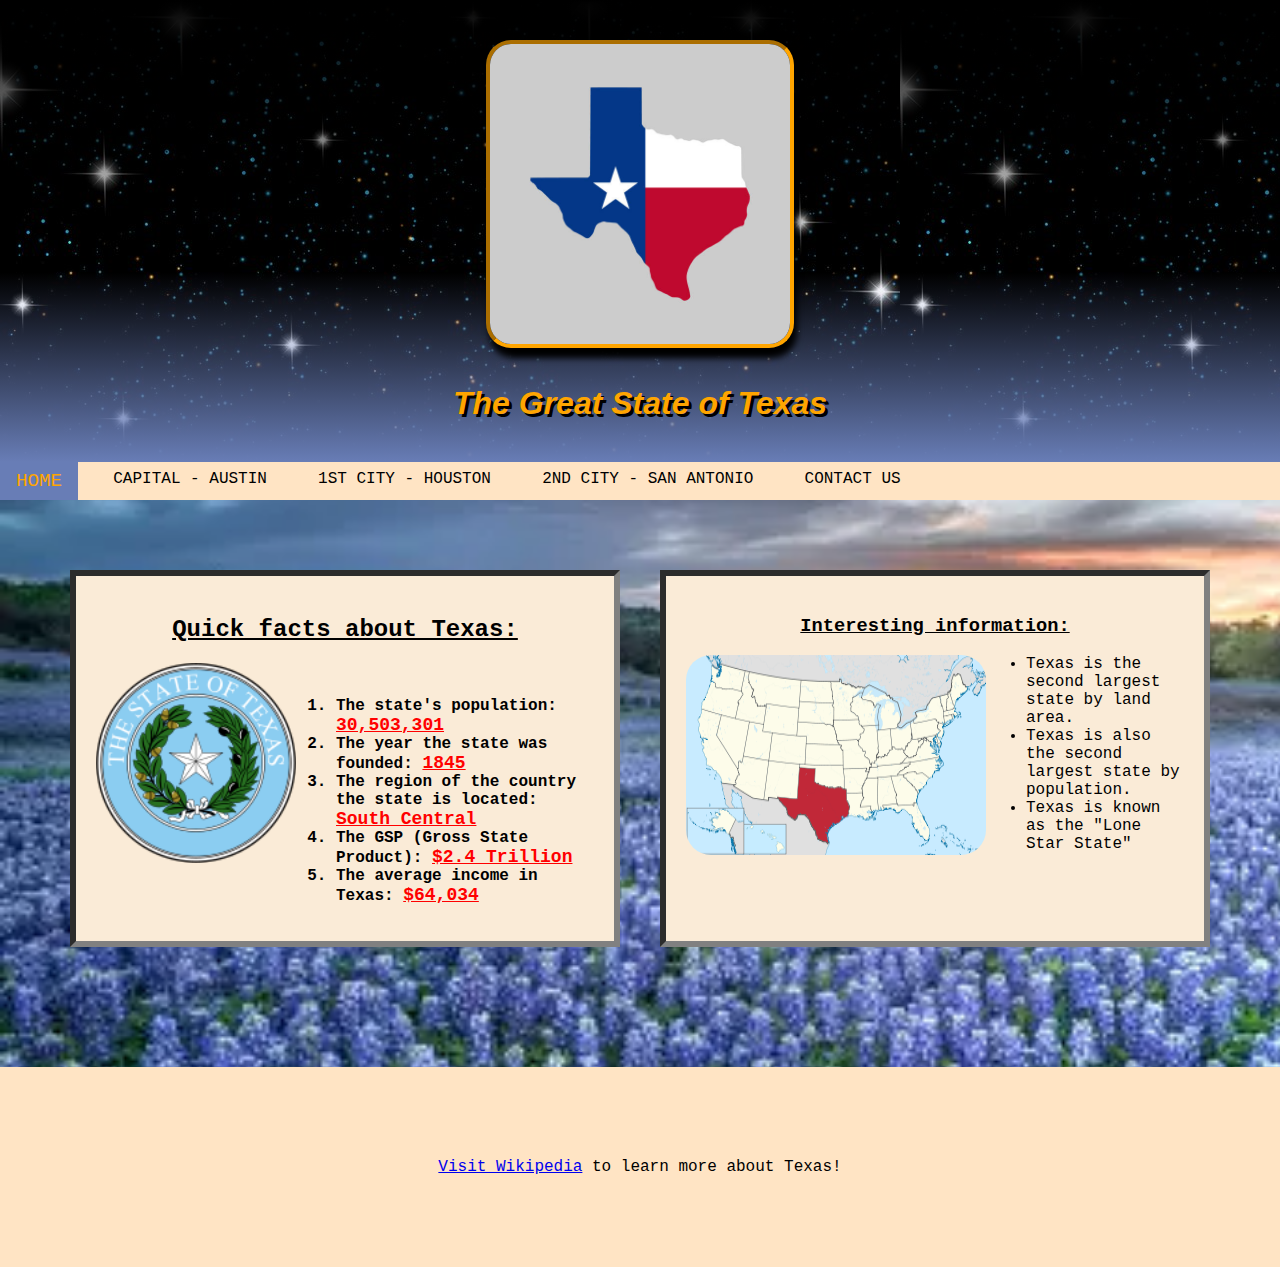
<file: index.html>
<!DOCTYPE html>
<html lang="en">
    <head>
        <meta charset="UTF-8">
        <title>
            Homepage - The Great State of Texas
        </title>
        <link rel="stylesheet" href="styles.css">
    </head>
    <body>
        
        <header>
            
            <img class="mainimg" alt="State of Texas Logo" src="texas.jpg">
            <br>

            The Great State of Texas

            
        </header>
        
        <nav>
            <ul>
                <li><a class="active" href="index.html">Home</a> &nbsp;</li>
                <li><a href="Austin.html">Capital - Austin</a> &nbsp;</li>
                <li><a href="Houston.html">1st City - Houston</a> &nbsp;</li>
                <li><a href="SanAntonio.html">2nd City - San Antonio</a> &nbsp;</li>
                <li><a href="Contact.html">Contact Us</a></li>
            </ul>
        </nav>
        <!-- Main content of page starts here -->
        <main>
            <section>
                <h2>Quick facts about Texas:</h2>
                <img src="Seal_of_Texas.svg.png" alt="Seal_of_Texas"><br>
            <ol>
                    <li>The state's population: <span>30,503,301</span></li>
                    <li>The year the state was founded: <span>1845</span></li>
                    <li>The region of the country the state is located: <span>South Central</span></li>
                    <li>The GSP (Gross State Product): <span>$2.4 Trillion</span> </li>
                    <li>The average income in Texas: <span>$64,034</span></li>
                </ol>
                
            </section>
            <aside>
                <h3>Interesting information:</h3>
                <img style="float: left;" src="300px-Texas_in_United_States.svg.png" alt="Location of Texas within United States">
                <ul>
                    <li>Texas is the second largest state by land area. </li>
                    <li>Texas is also the second largest state by population.</li>
                    <li>Texas is known as the "Lone Star State"</li>
                </ul>
    
            </aside>
        </main>
        
        
        <footer>
            <a target="blank" href="https://en.wikipedia.org/wiki/Texas">Visit Wikipedia</a> to learn more about Texas!
        </footer>
    </body>
</html>
</file>
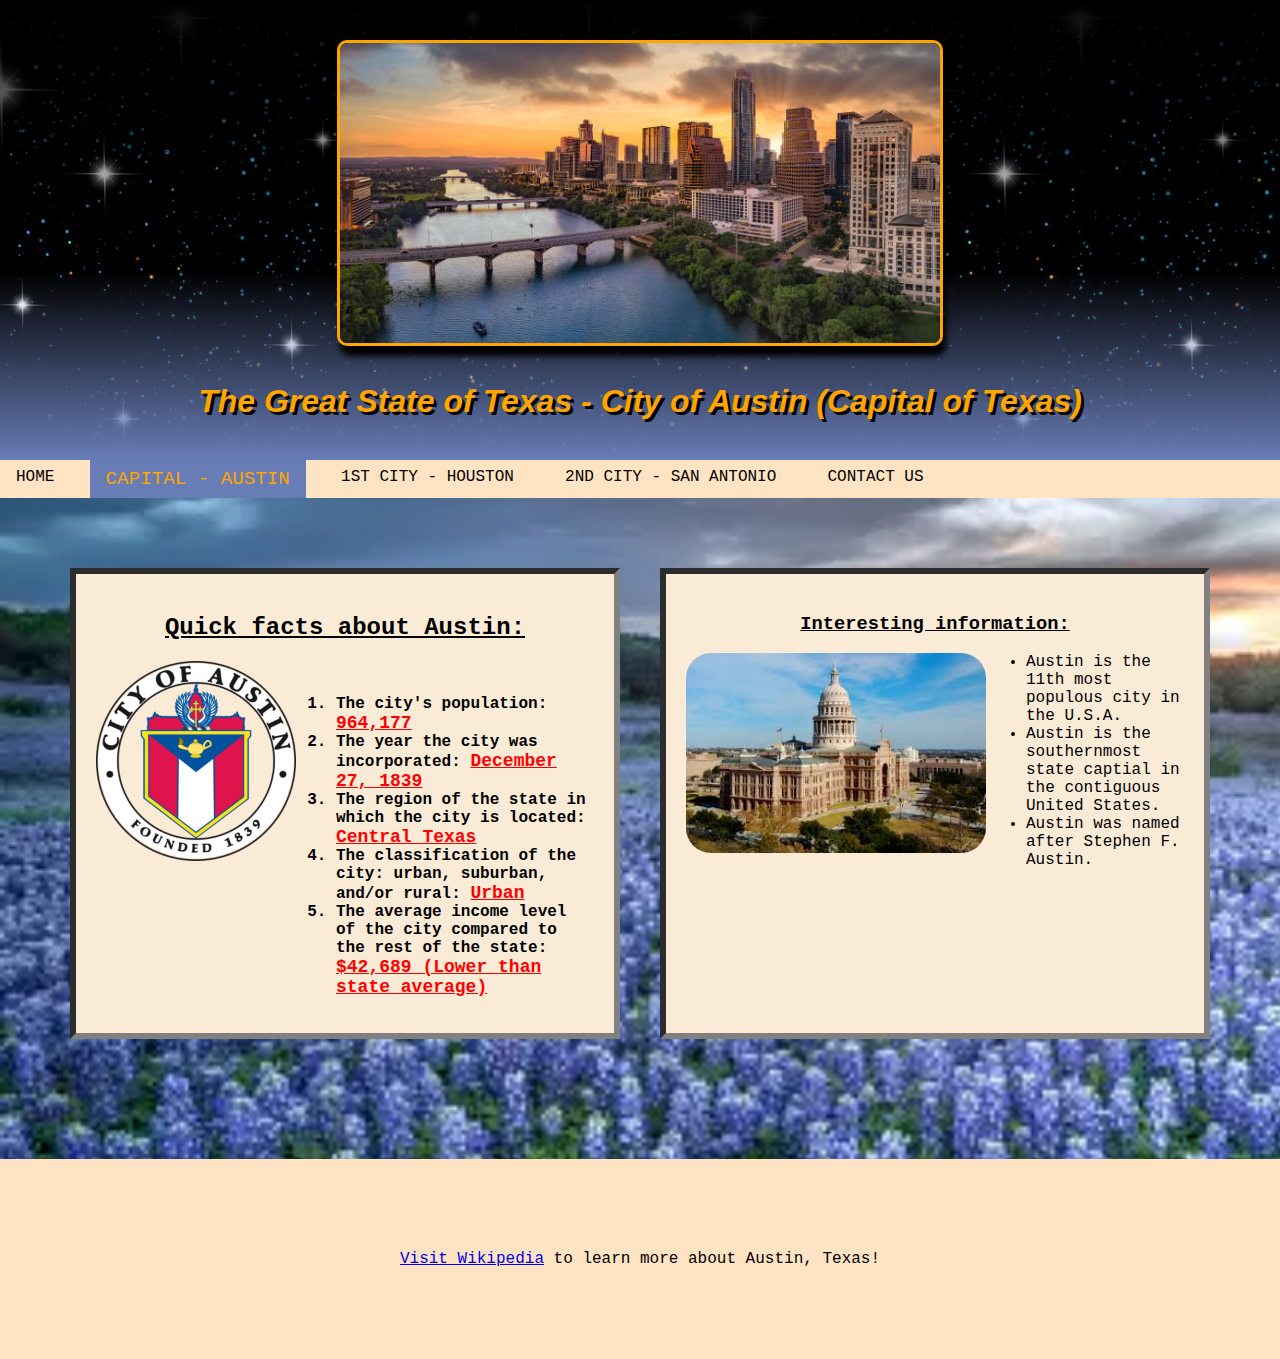
<file: Austin.html>
<!DOCTYPE html>
<html lang="en">
    <head>
        <meta charset="UTF-8">
        <title>
            Capital of Texas - City of Austin
        </title>
        <link rel="stylesheet" href="styles.css">
    </head>
    <body>
        <header>
            <img class="mainimg2" alt="Image of downtown Austin" src="austin.jpg"><br>
            The Great State of Texas - City of Austin (Capital of Texas)
        </header>
        <nav>
            <ul>
                <li><a href="index.html">Home</a> &nbsp;</li>
                <li><a class="active" href="Austin.html">Capital - Austin</a> &nbsp;</li>
                <li><a href="Houston.html">1st City - Houston</a> &nbsp;</li>
                <li><a href="SanAntonio.html">2nd City - San Antonio</a> &nbsp;</li>
                <li><a href="Contact.html">Contact Us</a></li>
            </ul>
        </nav>
        
        <!--Main content of page starts here -->
        <main>
            <section>
                <h2>Quick facts about Austin:</h2>
                <img style="float: left;" src="seal_of_austin" alt="seal_of_Austin"><br>
                <ol>
                    <li>The city's population: <span>964,177</span></li>
                    <li>The year the city was incorporated: <span>December 27, 1839 </li>
                    <li>The region of the state in which the city is located: <span>Central Texas</span></li>
                    <li>The classification of the city: urban, suburban, and/or rural: <span>Urban</span></li>
                    <li>The average income level of the city compared to the rest of the state: <span>$42,689 (Lower than state average)</span></li>
                </ol>
                
            </section>
            <aside>
                <h3>Interesting information:</h3> 
                <img style="float: left;" src="capitalbuildingaustin.jpeg" alt="placeholder">
                <ul>
                    <li>Austin is the 11th most populous city in the U.S.A.</li>
                    <li>Austin is the southernmost state captial in the contiguous United States.</li>
                    <li>Austin was named after Stephen F. Austin.</li>
                </ul>
    
            </aside>
        </main>

       
        <footer>
            <a target="blank" href="https://en.wikipedia.org/wiki/Austin,_Texas">Visit Wikipedia</a> to learn more about Austin, Texas!
        </footer>
    </body>
</html>
</file>
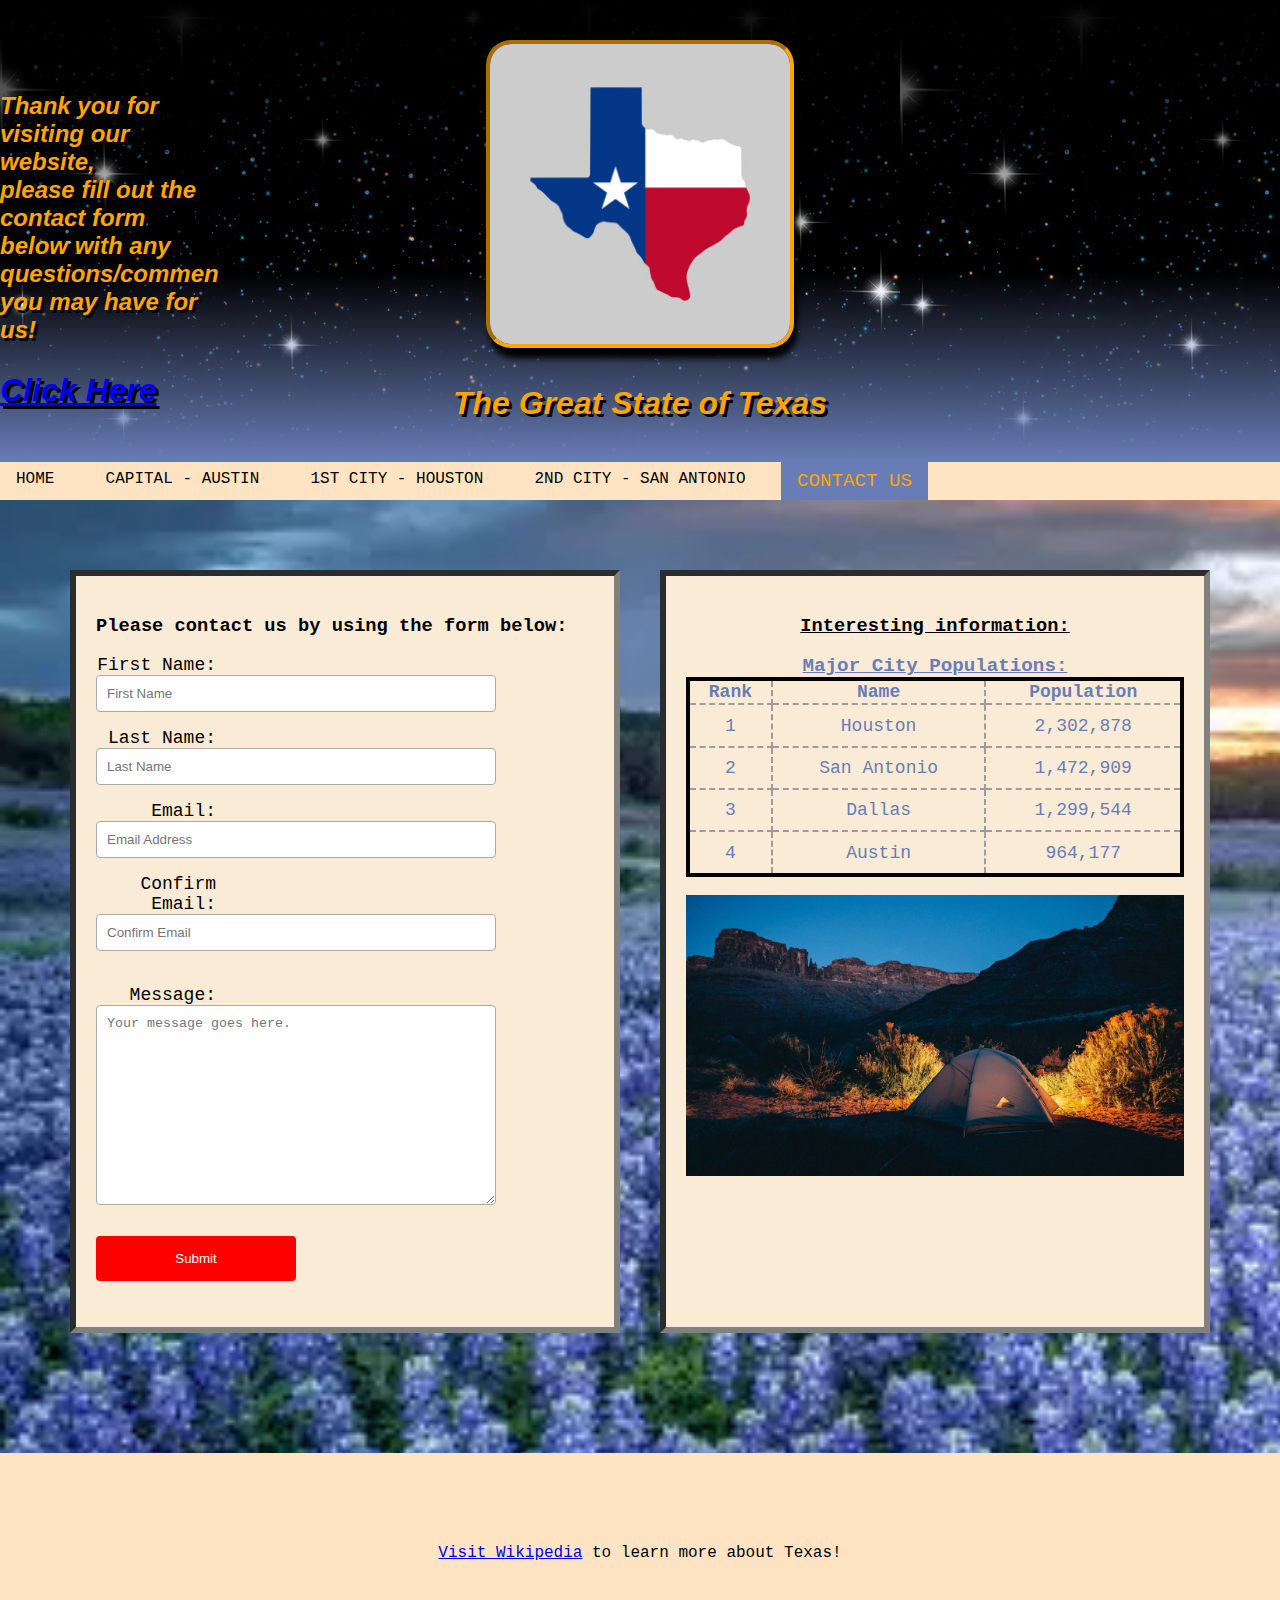
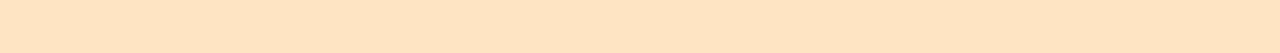
<file: Contact.html>
<!DOCTYPE html>
<html lang="en">
    <head>
        <meta charset="UTF-8">
        <title>
            Contact Us - The Great State of Texas
        </title>
        <link rel="stylesheet" href="styles.css">
    </head>
    <body>
        <header>
            <img class="mainimg" src="texas.jpg" alt="State of Texas logo"><br>
            The Great State of Texas
            <div id="headerdiv">
                Thank you for visiting our website,<br> please fill out the contact form below with any questions/comments you may have for us!<br><br>
                <a href="#contactsection" style="font-size: xx-large;">Click Here</a>
                
            </div>
        </header>
        
        <nav>
            <ul>
                <li><a href="index.html">Home</a> &nbsp;</li>
                <li><a href="Austin.html">Capital - Austin</a> &nbsp;</li>
                <li><a href="Houston.html">1st City - Houston</a> &nbsp;</li>
                <li><a href="SanAntonio.html">2nd City - San Antonio</a> &nbsp;</li>
                <li><a class="active" href="Contact.html">Contact Us</a></li>
            </ul>
        </nav>
        <!--Main content of page starts here -->
        <main>
            <section id="contactsection">
                <h3>Please contact us by using the form below:</h3>
                <form action="file:///C:/Users/Chase/OneDrive/Desktop/Western%20Governer's%20University/D2777FrontEndWebDev/frontendwebdevd277/Contact.html" method="post">
                    <p>
                        <label for="first">First Name:</label>
                        <input type="text" name="first" id="first" placeholder="First Name">
                    </p>
                    <p>
                        <label for="last">Last Name:</label>
                        <input type="text" name="last" id="last" placeholder="Last Name">
                    </p>
                    <p>
                        <label for="email">Email:</label>
                        <input type="email" name="email" id="email" placeholder="Email Address">
                    </p>
                    <p>
                        <label for="confirmemail">Confirm Email:</label>
                       <input type="email" name="confirmemail" id="confirmemail" placeholder="Confirm Email">
                       <label id="note"></label>
                    </p>
                    <p>
                        <label for="message">Message:</label>
                        <textarea name="message" id="message" placeholder="Your message goes here."></textarea>

                    </p>
                    <p>
                        <input type="submit" title="Submit" id="submit" disabled>
                        
                            
                    </p>
            
                </form>
                
            </section>
            <aside>
                <h3>Interesting information:</h3>
                <table style="float: left;" id="poptable">
                    <caption>Major City Populations:</caption>
                    <thead>
                        <tr>
                            <th>Rank</th>
                            <th>Name</th>
                            <th>Population</th>  
                        </tr>
                    </thead>
                    <tr>
                        <td>1</td>
                        <td>Houston</td>
                        <td>2,302,878</td>
                    </tr>
                    <tr>
                        
                        <td>2</td>
                        <td>San Antonio</td>
                        <td>1,472,909</td>
                    </tr>
                    <tr>
                        
                        <td>3</td>
                        <td>Dallas</td>
                        <td>1,299,544</td>
                    </tr>
                    <tr>
                        
                        <td>4</td>
                        <td>Austin</td>
                        <td>964,177</td>
                    </tr>
                </table>
                <br>
                &nbsp;
                <img alt="texas camping" src="052720_spec_tentcampingjpg.jpeg" id="contactphoto">
                
                
    
            </aside>
        </main>
        <footer>
            
            <a target="blank" href="https://en.wikipedia.org/wiki/Texas">Visit Wikipedia</a> to learn more about Texas!
        </footer>
        <script type="text/javascript">
            
            
            const confirmemail = document.getElementById("confirmemail");
            const email = document.getElementById("email");
            const note = document.getElementById("note");
            const submit = document.getElementById("submit");
            
            confirmemail.addEventListener("input", myFunc);
            email.addEventListener("input", myFunc);

            function myFunc(){
                if(confirmemail.value == email.value){
                note.innerHTML = "emails match.";
                note.setAttribute("class", "green");
                submit.disabled = false;   
                }else{
                note.innerHTML = "emails must match!";
                note.setAttribute("class", "red");
                submit.disabled = true;
                } 
            }

           

            
        </script>
    </body>
</html>
</file>
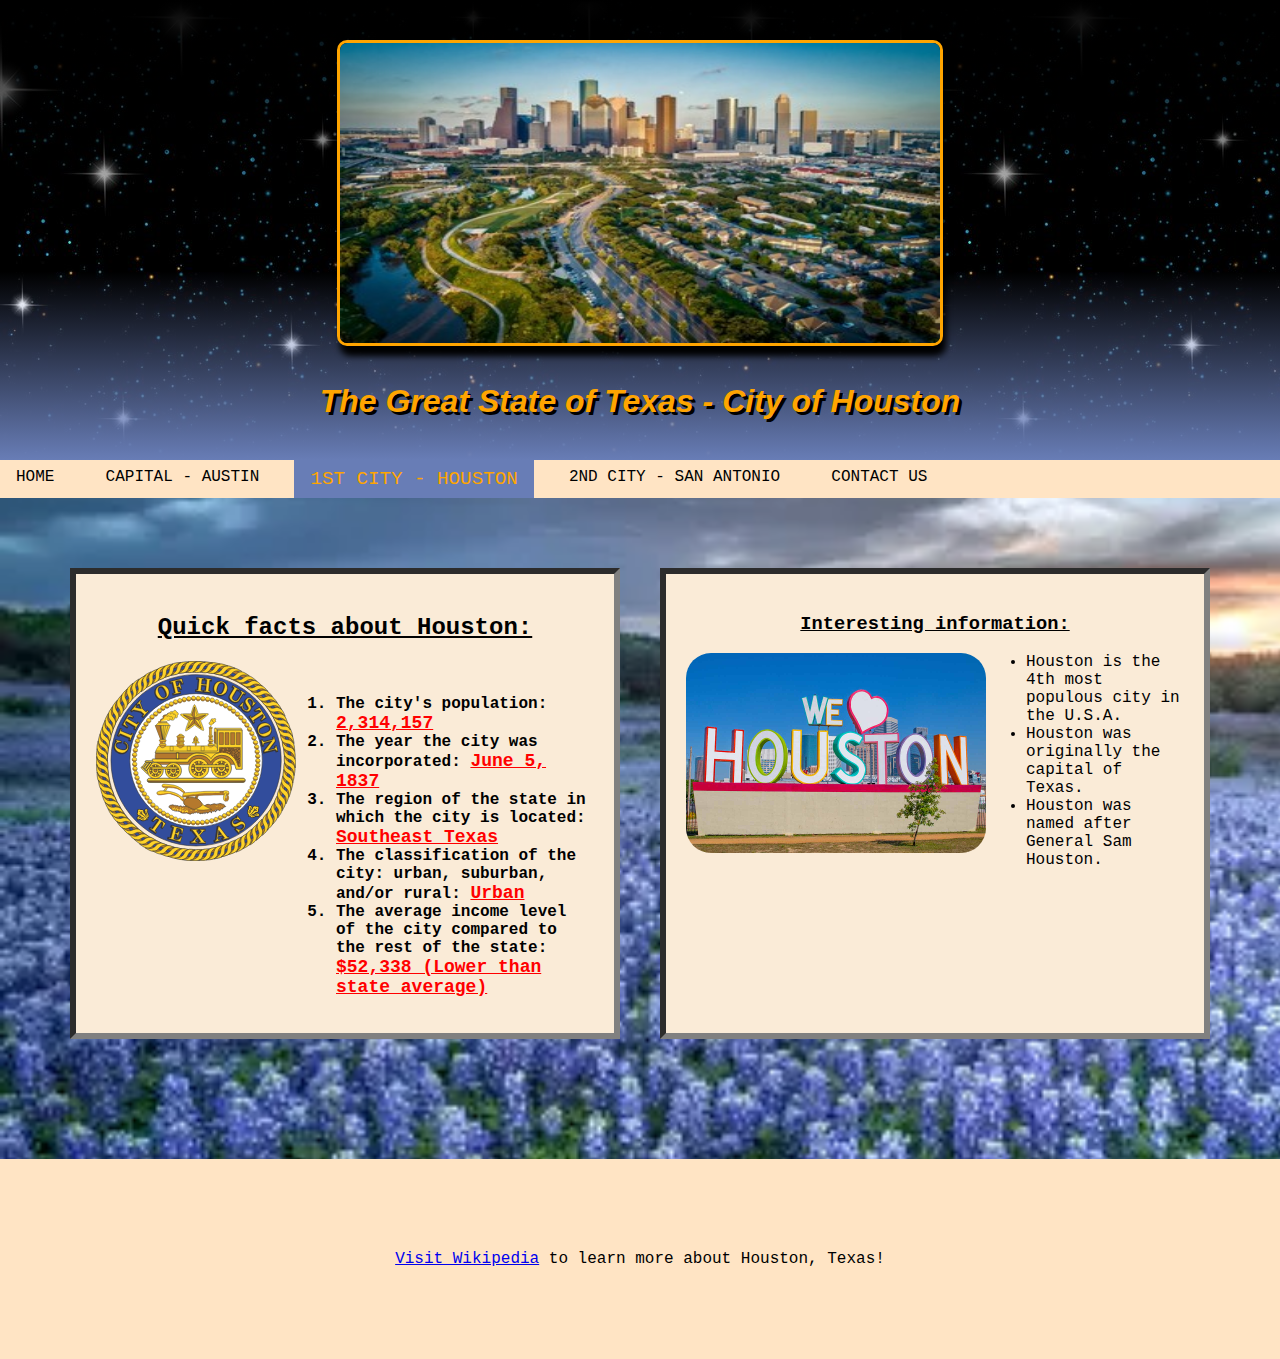
<file: Houston.html>
<!DOCTYPE html>
<html lang="en">
    <head>
        <meta charset="UTF-8">
        <title>
            Biggest City in Texas - Houston
        </title>
        <link rel="stylesheet" href="styles.css">
    </head>
    <body>
        <header>
            <img class="mainimg2" src="houston.jpeg" alt="Image of downtown Houston"><br>
            The Great State of Texas - City of Houston
        </header>
        
        <nav>
            <ul>
                <li><a  href="index.html">Home</a> &nbsp;</li>
                <li><a href="Austin.html">Capital - Austin</a> &nbsp;</li>
                <li><a class="active" href="Houston.html">1st City - Houston</a> &nbsp;</li>
                <li><a href="SanAntonio.html">2nd City - San Antonio</a> &nbsp;</li>
                <li><a href="Contact.html">Contact Us</a></li>
            </ul>
        </nav>
        <!--Main content of page starts here -->
        <main>
            <section>
                <h2>Quick facts about Houston:</h2>
                <img style="float: left;" src="Seal_of_Houston,_Texas.svg"><br>
                <ol>
                    <li>The city's population: <span>2,314,157</span></li>
                    <li>The year the city was incorporated: <span>June 5, 1837</span></li>
                    <li>The region of the state in which the city is located: <span>Southeast Texas</span></li>
                    <li>The classification of the city: urban, suburban, and/or rural: <span>Urban</span></li>
                    <li>The average income level of the city compared to the rest of the state: <span>$52,338 (Lower than state average)</span></li>
                </ol>
                
            </section>
            <aside>
                <h3>Interesting information:</h3>
                <img style="float: left;" src="landmarks-in-houston.jpg">
                <ul>
                    <li>Houston is the 4th most populous city in the U.S.A.</li>
                    <li>Houston was originally the capital of Texas.</li>
                    <li>Houston was named after General Sam Houston.</li>
                </ul>
    
            </aside>
        </main>
        <footer>
            <a target="blank" href="https://en.wikipedia.org/wiki/Houston">Visit Wikipedia</a> to learn more about Houston, Texas!
        </footer>
    </body>
</html>
</file>
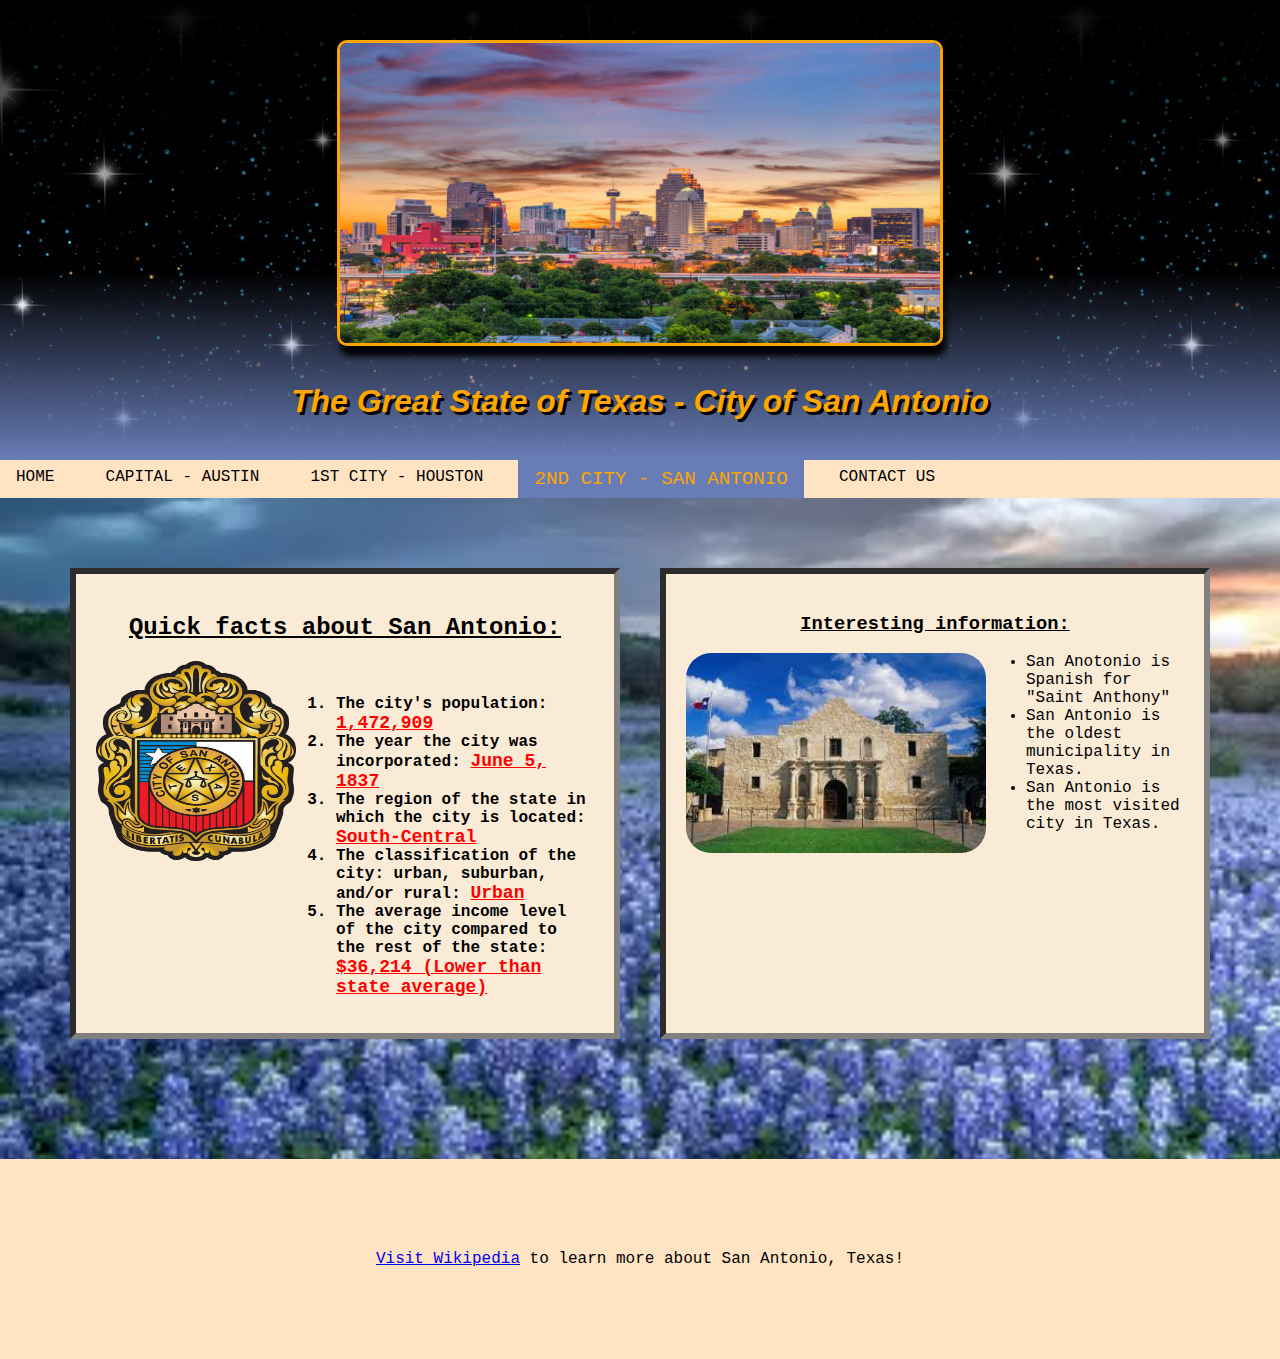
<file: SanAntonio.html>
<!DOCTYPE html>
<html lang="en">
    <head>
        <meta charset="UTF-8">
        <title>
            Second Largest City in Texas - San Antonio
        </title>
        <link rel="stylesheet" href="styles.css">
    </head>
    <body>
        <header>
            <img class="mainimg2" src="sanantonio.jpg" alt="Image of downtown San Antonio"><br>
            The Great State of Texas - City of San Antonio
        </header>
        
        <nav>
            <ul>
                <li><a href="index.html">Home</a> &nbsp;</li>
                <li><a href="Austin.html">Capital - Austin</a> &nbsp;</li>
                <li><a href="Houston.html">1st City - Houston</a> &nbsp;</li>
                <li><a class="active" href="SanAntonio.html">2nd City - San Antonio</a> &nbsp;</li>
                <li><a href="Contact.html">Contact Us</a></li>
            </ul>
        </nav>
        <!--Main content of page starts here -->
        <main>
            <section>
                <h2>Quick facts about San Antonio:</h2>
                <img src="Seal_of_San_Antonio,_Texas.png" alt="Seal of San Antonio"><br>
                <ol>
                    <li>The city's population: <span>1,472,909</span></li>
                    <li>The year the city was incorporated: <span>June 5, 1837</span></li>
                    <li>The region of the state in which the city is located: <span>South-Central</span></li>
                    <li>The classification of the city: urban, suburban, and/or rural: <span>Urban</span></li>
                    <li>The average income level of the city compared to the rest of the state: <span>$36,214 (Lower than state average)</span></li>
                </ol>
                
            </section>
            <aside>
                <h3>Interesting information:</h3>
                <img style="float: left;" src="alamo.jpeg">
                <ul>
                    <li>San Anotonio is Spanish for "Saint Anthony"</li>
                    <li>San Antonio is the oldest municipality in Texas.</li>
                    <li>San Antonio is the most visited city in Texas.</li>
                </ul>
    
            </aside>
        </main>
        <footer>
            <a target="blank" href="https://en.wikipedia.org/wiki/San_Antonio">Visit Wikipedia</a> to learn more about San Antonio, Texas!
        </footer>
    </body>
</html>
</file>
<file: styles.css>
:root{
    --bg-color:#687db6;

}



body{
    margin:0px;
    background-image: url(images/bluebonnets.webp);
    background-repeat: no-repeat;
    background-size: cover;
    background-position-y: 200px;
    font-family: 'Courier New', Courier, monospace;
}
.mainimg{
    width: 300px;
    height: 300px;
    display: block;
    margin: auto;
    border-width: 4px;
    border-radius: 25px;
    border-style: inset;
    border-color: orange;
    filter: drop-shadow(3px 10px 3px black);
}

.mainimg2{
    width: 600px;
    height: 300px;
    display: block;
    margin: auto;
    border-radius: 10px;
    border-style: solid;
    border-width: 42x;
    border-color: orange;
    filter: drop-shadow(3px 10px 3px black);
}

/*floating the image to the left of the section content*/
main img{
    float: left;
}

header{
    position: relative;
    font-family: 'Lucida Sans', 'Lucida Sans Regular', 'Lucida Grande', 'Lucida Sans Unicode', Geneva, Verdana, sans-serif;
    text-align: center;
    color: orange;
    font-style: italic;
    font-size: xx-large;
    font-weight: bold;
    /*background: linear-gradient(0deg, var(--bg-color), rgb(0, 0, 0)) ;*/
    padding: 40px;
    text-shadow: 3px 3px 0px #000;
    /*background-image: url(images/night-sky-with-stars_1048-7871.jpg);*/
    background: 
   linear-gradient(to bottom, rgb(0, 0, 0) 0%, rgba(0, 0, 0, 0) 59%, var(--bg-color) 100%),
   url('images/night-sky-with-stars_1048-7871.jpg');

}
/*the folowing tag styles a div and uses absolute positioning within its parent; the parent element is positioned using relative positioning*/
#headerdiv{
    position: absolute;
    left: 0px;
    top: 20%;
    bottom: 0px;
    width: 17%;
    background-color: #00000000;
    text-align: start;
    overflow: auto;
    font-size: x-large;

}

#headerdiv a:hover, #headerdiv a:visited{
    color: rgb(0, 158, 250);
}
    


/* The following tags are for the navigation section */

nav{
   text-align: center; 
   text-transform: uppercase;
}

nav ul {
    list-style-type: none;
    margin: 0;
    padding: 0;
    overflow: hidden;
    width: auto;
    background-color: bisque;
    text-align: justify;
}

nav li{
    float:left;
}


nav li a{
    display: inline-block;
    color: #000;
    padding: 8px 16px;
    text-decoration: none;
}

nav li a:hover{
    background-color: var(--bg-color);
    color: orange;
}

.active{
    color: orange;
    font-size: larger;
    background-color: var(--bg-color);
    
}

a:hover{
    font-size: larger;
}

/* The following tags are for the main sections of the page */
main{
    display: flex;
    justify-content: center;
    margin: 50px;
    padding-bottom: 50px;

}

section, aside{
    width: 600px;
    border-style: inset;
    border-color: gray;
    border-width: 6px;
    background-color: antiquewhite;
    background-repeat: no-repeat;
    margin: 20px;
    padding: 20px;
    
    
} 

section img{
    height: 200px;
    width: 200px;
}

section h2{
    text-align: center;
    text-decoration: underline;
}

section ol{
    font-weight: bold;
}

aside h3{
    text-align: center;
    text-decoration: underline;
}

aside img{
    height: 200px;
    width: 300px;
    border-radius: 25px;
}

#contactphoto{
    border-radius: 0;
    display: flex;
    width: 100%;
    height: auto;
}




footer{
    text-align: center;
    align-content: center;
    height: 200px;
    background-color: bisque;
    clear: both;
}
ol, ul{
    overflow: hidden;
}

li span{
    display: inline;
    color: red;
    text-decoration: underline;
    font-size: large;
}



  /* This section is for forms */
  input, textarea{
    box-sizing: border-box;
    width: 400px;
    padding: 10px;
    border: 1px solid #aaa;
    border-radius: 4px;
  }

  label{
    width: 120px;
    display: inline-block;
    text-align: right;
    margin-right: 8px;
    font-size: large;
  }

  textarea{
    height: 200px;
  }

 input[type=submit]{
    width: 200px;
    background-color: #09f;
    color: white;
    padding: 15px;
    margin: 10px 0;
    border: none;
    border-radius: 4px;
    cursor: pointer;
 }

 input[type=submit]:hover {
    background-color: #07d;
 }

 .green{
    color: green;
 }

 .red{
    color: red;
 }

 input:disabled, input:disabled:hover{
    background-color: red;
    cursor: not-allowed;
 }


 /*This section is for tables*/
 #poptable{
    
    border: 4px solid black;
    color: var(--bg-color);
    border-collapse: collapse;
    width: 100%;
    height: 200px;
    text-align: center;
 }

 tr, td, th{
    border: 2px dashed rgb(161, 154, 154);
    font-size: large;
 }

 caption{
    font-size: larger;
    text-transform: capitalize;
    text-decoration: underline;
    font-weight: bold;
 }
</file>
